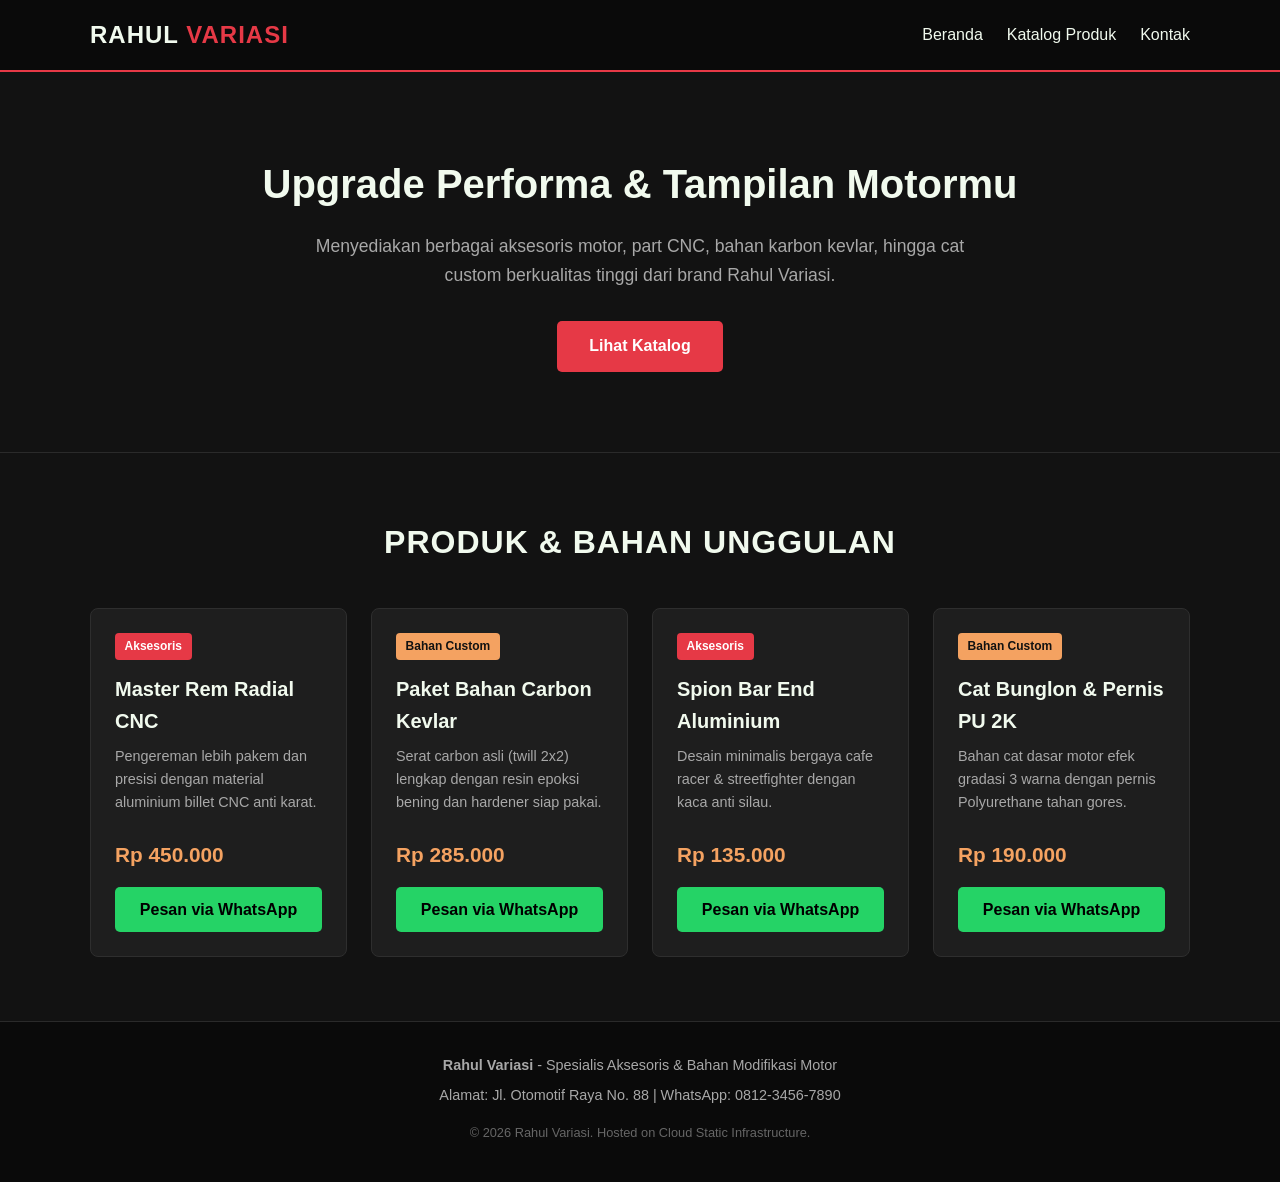
<file: index.html>
<!DOCTYPE html>
<html lang="id">
<head>
    <meta charset="UTF-8">
    <meta name="viewport" content="width=device-width, initial-scale=1.0">
    <meta name="description" content="Rahul Variasi - Pusat Aksesoris dan Bahan Modifikasi Motor Terlengkap.">
    <title>Rahul Variasi | Aksesoris & Bahan Modifikasi Motor</title>
    <!-- Pemanggilan CSS eksternal untuk optimasi caching CDN -->
    <link rel="stylesheet" href="style.css">
</head>
<body>
    <!-- Header & Navigasi -->
    <header class="navbar">
        <div class="container nav-content">
            <a href="index.html" class="brand-logo">RAHUL <span>VARIASI</span></a>
            <nav>
                <ul class="nav-links">
                    <li><a href="#beranda">Beranda</a></li>
                    <li><a href="#katalog">Katalog Produk</a></li>
                    <li><a href="#kontak">Kontak</a></li>
                </ul>
            </nav>
        </div>
    </header>

    <!-- Hero Section -->
    <section id="beranda" class="hero">
        <div class="container">
            <h1>Upgrade Performa & Tampilan Motormu</h1>
            <p>Menyediakan berbagai aksesoris motor, part CNC, bahan karbon kevlar, hingga cat custom berkualitas tinggi dari brand Rahul Variasi.</p>
            <a href="#katalog" class="btn-primary">Lihat Katalog</a>
        </div>
    </section>

    <!-- Katalog Produk -->
    <section id="katalog" class="products">
        <div class="container">
            <h2 class="section-title">Produk & Bahan Unggulan</h2>
            <div class="product-grid">
                
                <!-- Produk 1 -->
                <div class="product-card">
                    <div class="badge">Aksesoris</div>
                    <h3>Master Rem Radial CNC</h3>
                    <p>Pengereman lebih pakem dan presisi dengan material aluminium billet CNC anti karat.</p>
                    <div class="price">Rp 450.000</div>
                    <a href="https://wa.me/6281234567890?text=Halo%20Rahul%20Variasi,%20saya%20tertarik%20dengan%20Master%20Rem%20Radial%20CNC" target="_blank" class="btn-order">Pesan via WhatsApp</a>
                </div>

                <!-- Produk 2 -->
                <div class="product-card">
                    <div class="badge badge-bahan">Bahan Custom</div>
                    <h3>Paket Bahan Carbon Kevlar</h3>
                    <p>Serat carbon asli (twill 2x2) lengkap dengan resin epoksi bening dan hardener siap pakai.</p>
                    <div class="price">Rp 285.000</div>
                    <a href="https://wa.me/6281234567890?text=Halo%20Rahul%20Variasi,%20saya%20tertarik%20dengan%20Paket%20Bahan%20Carbon%20Kevlar" target="_blank" class="btn-order">Pesan via WhatsApp</a>
                </div>

                <!-- Produk 3 -->
                <div class="product-card">
                    <div class="badge">Aksesoris</div>
                    <h3>Spion Bar End Aluminium</h3>
                    <p>Desain minimalis bergaya cafe racer & streetfighter dengan kaca anti silau.</p>
                    <div class="price">Rp 135.000</div>
                    <a href="https://wa.me/6281234567890?text=Halo%20Rahul%20Variasi,%20saya%20tertarik%20dengan%20Spion%20Bar%20End" target="_blank" class="btn-order">Pesan via WhatsApp</a>
                </div>

                <!-- Produk 4 -->
                <div class="product-card">
                    <div class="badge badge-bahan">Bahan Custom</div>
                    <h3>Cat Bunglon & Pernis PU 2K</h3>
                    <p>Bahan cat dasar motor efek gradasi 3 warna dengan pernis Polyurethane tahan gores.</p>
                    <div class="price">Rp 190.000</div>
                    <a href="https://wa.me/6281234567890?text=Halo%20Rahul%20Variasi,%20saya%20tertarik%20dengan%20Cat%20Bunglon" target="_blank" class="btn-order">Pesan via WhatsApp</a>
                </div>

            </div>
        </div>
    </section>

    <!-- Footer -->
    <footer id="kontak" class="footer">
        <div class="container">
            <p><strong>Rahul Variasi</strong> - Spesialis Aksesoris & Bahan Modifikasi Motor</p>
            <p>Alamat: Jl. Otomotif Raya No. 88 | WhatsApp: 0812-3456-7890</p>
            <p class="copyright">&copy; 2026 Rahul Variasi. Hosted on Cloud Static Infrastructure.</p>
        </div>
    </footer>
</body>
</html>
</file>
<file: style.css>
/* Reset & Variabel Warna */
:root {
    --bg-dark: #121212;
    --bg-card: #1e1e1e;
    --primary-red: #e63946;
    --primary-hover: #c1121f;
    --accent-orange: #f4a261;
    --text-light: #f1faee;
    --text-muted: #a8a8a8;
}

* {
    margin: 0;
    padding: 0;
    box-sizing: border-box;
    font-family: 'Segoe UI', Tahoma, Geneva, Verdana, sans-serif;
}

html {
    scroll-behavior: smooth;
}

body {
    background-color: var(--bg-dark);
    color: var(--text-light);
    line-height: 1.6;
    display: flex;
    flex-direction: column;
    min-height: 100vh;
}

.container {
    width: 90%;
    max-width: 1100px;
    margin: 0 auto;
}

/* Navbar */
.navbar {
    background-color: #0a0a0a;
    padding: 1rem 0;
    border-bottom: 2px solid var(--primary-red);
    position: sticky;
    top: 0;
    z-index: 100;
}

.nav-content {
    display: flex;
    justify-content: space-between;
    align-items: center;
}

.brand-logo {
    font-size: 1.5rem;
    font-weight: 800;
    color: var(--text-light);
    text-decoration: none;
    letter-spacing: 1px;
}

.brand-logo span {
    color: var(--primary-red);
}

.nav-links {
    list-style: none;
    display: flex;
    gap: 1.5rem;
}

.nav-links a {
    color: var(--text-light);
    text-decoration: none;
    font-weight: 500;
    transition: color 0.3s;
}

.nav-links a:hover {
    color: var(--primary-red);
}

/* Hero Section */
.hero {
    background: linear-gradient(rgba(18, 18, 18, 0.85), rgba(18, 18, 18, 0.95));
    text-align: center;
    padding: 5rem 0;
    border-bottom: 1px solid #2a2a2a;
}

.hero h1 {
    font-size: 2.5rem;
    margin-bottom: 1rem;
}

.hero p {
    color: var(--text-muted);
    max-width: 650px;
    margin: 0 auto 2rem auto;
    font-size: 1.1rem;
}

/* Buttons */
.btn-primary {
    display: inline-block;
    background-color: var(--primary-red);
    color: #fff;
    padding: 0.8rem 2rem;
    border-radius: 5px;
    text-decoration: none;
    font-weight: bold;
    transition: background-color 0.3s;
}

.btn-primary:hover {
    background-color: var(--primary-hover);
}

/* Products Section */
.products {
    padding: 4rem 0;
    flex: 1;
}

.section-title {
    text-align: center;
    font-size: 2rem;
    margin-bottom: 2.5rem;
    text-transform: uppercase;
    letter-spacing: 1px;
}

.product-grid {
    display: grid;
    grid-template-columns: repeat(auto-fit, minmax(240px, 1fr));
    gap: 1.5rem;
}

.product-card {
    background-color: var(--bg-card);
    border: 1px solid #2e2e2e;
    border-radius: 8px;
    padding: 1.5rem;
    display: flex;
    flex-direction: column;
    justify-content: space-between;
    transition: transform 0.2s, border-color 0.2s;
}

.product-card:hover {
    transform: translateY(-5px);
    border-color: var(--primary-red);
}

.badge {
    display: inline-block;
    background-color: var(--primary-red);
    color: #fff;
    font-size: 0.75rem;
    font-weight: bold;
    padding: 0.25rem 0.6rem;
    border-radius: 4px;
    width: fit-content;
    margin-bottom: 0.8rem;
}

.badge-bahan {
    background-color: var(--accent-orange);
    color: #121212;
}

.product-card h3 {
    font-size: 1.25rem;
    margin-bottom: 0.5rem;
}

.product-card p {
    color: var(--text-muted);
    font-size: 0.9rem;
    margin-bottom: 1.5rem;
}

.price {
    font-size: 1.3rem;
    font-weight: bold;
    color: var(--accent-orange);
    margin-bottom: 1rem;
}

.btn-order {
    display: block;
    text-align: center;
    background-color: #25d366;
    color: #000;
    font-weight: bold;
    padding: 0.6rem;
    border-radius: 5px;
    text-decoration: none;
    transition: opacity 0.3s;
}

.btn-order:hover {
    opacity: 0.85;
}

/* Error Page (404) */
.error-container {
    flex: 1;
    display: flex;
    align-items: center;
    justify-content: center;
    text-align: center;
    padding: 4rem 0;
}

.error-code {
    font-size: 6rem;
    font-weight: 900;
    color: var(--primary-red);
    line-height: 1;
    margin-bottom: 1rem;
}

.error-container h1 {
    font-size: 2rem;
    margin-bottom: 0.5rem;
}

.error-container p {
    color: var(--text-muted);
    margin-bottom: 2rem;
}

/* Footer */
.footer {
    background-color: #0a0a0a;
    text-align: center;
    padding: 2rem 0;
    border-top: 1px solid #2a2a2a;
    font-size: 0.9rem;
    color: var(--text-muted);
}

.footer p {
    margin-bottom: 0.4rem;
}

.copyright {
    margin-top: 1rem;
    font-size: 0.8rem;
    color: #666;
}

/* Responsif Mobile */
@media (max-width: 600px) {
    .hero h1 {
        font-size: 1.8rem;
    }
    .nav-links {
        gap: 1rem;
        font-size: 0.9rem;
    }
}
</file>
